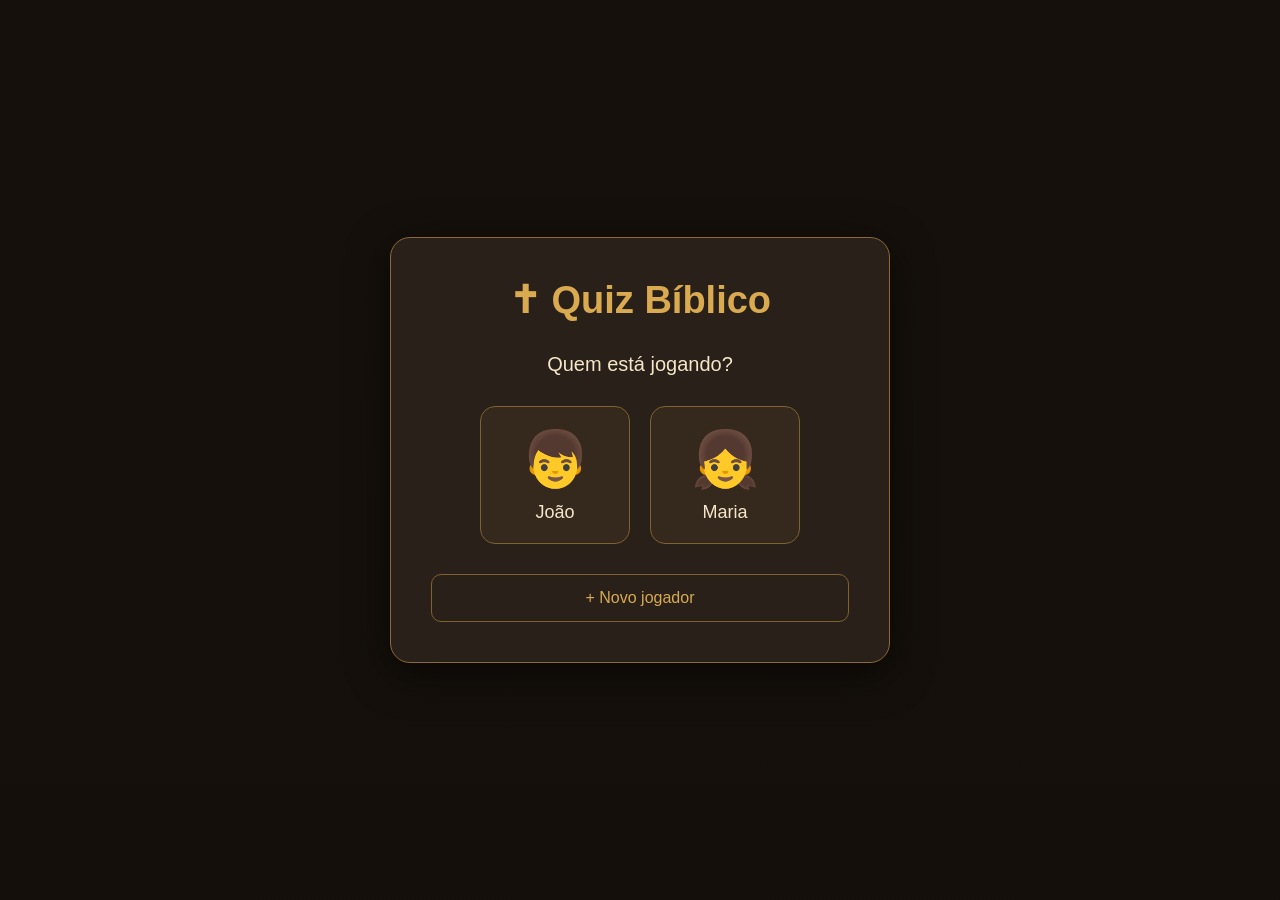
<file: index.html>
<!DOCTYPE html>
<html lang="pt-BR">

<head>

    <meta charset="UTF-8">

    <meta name="viewport" content="width=device-width, initial-scale=1.0">

    <title>Quiz Bíblico</title>

    <link rel="stylesheet" href="css/style.css">

</head>

<body>

<main class="quiz-container">

    <!-- TELA 1 - ESCOLHA DO JOGADOR -->

    <section id="telaJogador">

        <h1>✝ Quiz Bíblico</h1>

        <h2>Quem está jogando?</h2>

        <section class="jogadores">

            <button class="jogador" data-nome="João">
                <span class="avatar">👦</span>
                <span>João</span>
            </button>

            <button class="jogador" data-nome="Maria">
                <span class="avatar">👧</span>
                <span>Maria</span>
            </button>

        </section>

        <button id="novoJogador">
            + Novo jogador
        </button>

    </section>


    <!-- TELA 2 - CATEGORIAS -->

    <section id="telaCategorias" class="oculta">

        <h1>✝ Quiz Bíblico</h1>

        <h2 id="mensagemJogador"></h2>

        <p>Escolha uma categoria</p>

        <section class="categorias">

            <button class="categoria">
                <span class="icone">👤</span>
                <span>Personagens</span>
            </button>

            <button class="categoria">
                <span class="icone">📖</span>
                <span>Histórias</span>
            </button>

            <button class="categoria">
                <span class="icone">✨</span>
                <span>Milagres</span>
            </button>

            <button class="categoria">
                <span class="icone">📜</span>
                <span>Livros da Bíblia</span>
            </button>

            <button class="categoria">
                <span class="icone">💬</span>
                <span>Versículos</span>
            </button>

            <button class="categoria">
                <span class="icone">📯</span>
                <span>Profecias</span>
            </button>

        </section>

        <button id="voltarJogador">
            ← Voltar
        </button>

    </section>

<!-- TELA 3 - DIFICULDADE -->

    <section id="telaDificuldade" class="oculta">

        <h1>✝ Quiz Bíblico</h1>

        <h2 id="tituloCategoria"></h2>

        <p>Escolha a dificuldade</p>

        <section class="dificuldades">

            <button class="dificuldade" data-dificuldade="Fácil">
                <span class="icone">🌱</span>
                <span>Fácil</span>
            </button>

            <button class="dificuldade" data-dificuldade="Médio">
                <span class="icone">📖</span>
                <span>Médio</span>
            </button>

            <button class="dificuldade" data-dificuldade="Difícil">
                <span class="icone">🔥</span>
                <span>Difícil</span>
            </button>

        </section>

        <button id="voltarCategorias">
            ← Voltar
        </button>

    </section>

    <!-- TELA 4 - PERGUNTA -->

    <section id="telaPergunta" class="oculta">

        <h1>✝ Quiz Bíblico</h1>

        <div class="informacoes-quiz">

            <span id="numeroPergunta">
                Pergunta 1 de 5
            </span>

            <span id="pontuacao">
                Pontos: 0
            </span>

        </div>

        <div class="pergunta">

            <h2 id="textoPergunta">
                Quem construiu a arca?
            </h2>

        </div>

        <section class="alternativas">

            <button class="alternativa" data-resposta="A">
                A) Moisés
            </button>

            <button class="alternativa" data-resposta="B">
                B) Noé
            </button>

            <button class="alternativa" data-resposta="C">
                C) Abraão
            </button>

            <button class="alternativa" data-resposta="D">
                D) Davi
            </button>

        </section>

        <p id="resultadoResposta"></p>

        <button id="proximaPergunta" class="oculta">
            Próxima pergunta →
        </button>

    </section>
    
    <!-- TELA 5 - RESULTADO -->

    <section id="telaResultado" class="oculta">

        <h1>🏆 Resultado</h1>

        <h2 id="resultadoJogador"></h2>

        <p id="resultadoCategoria"></p>

        <p id="resultadoDificuldade"></p>

        <div class="pontuacao-final">

            <span>Pontuação</span>

            <strong id="pontuacaoFinal">
                0
            </strong>

            <span>pontos</span>

        </div>

        <button id="jogarNovamente">
            Jogar novamente
        </button>

    </section>

</main>

    <script src="js/perguntas.js"></script>

    <script src="js/app.js"></script>

</body>

</html>
</file>
<file: css/style.css>
* {
    box-sizing: border-box;
}

body {
    margin: 0;

    min-height: 100vh;

    display: flex;
    justify-content: center;
    align-items: center;

    font-family: Arial, sans-serif;

    background:
        linear-gradient(
            rgba(20, 15, 10, 0.85),
            rgba(20, 15, 10, 0.95)
        ),
        #1b1510;

    color: #f5e6c8;
}

.quiz-container {
    width: 90%;
    max-width: 500px;

    padding: 40px;

    text-align: center;

    background: #282019;

    border: 1px solid #8c6a32;

    border-radius: 20px;

    box-shadow:
        0 10px 40px rgba(0, 0, 0, 0.6);
}

h1 {
    margin-top: 0;

    font-size: 38px;

    color: #d9aa4f;
}

h2 {
    margin-bottom: 30px;

    font-size: 20px;

    font-weight: normal;
}

.jogadores {
    display: flex;

    justify-content: center;

    gap: 20px;

    margin-bottom: 30px;
}

.jogador {
    width: 150px;

    padding: 20px;

    display: flex;
    flex-direction: column;

    align-items: center;

    gap: 10px;

    background: #35291d;

    color: #f5e6c8;

    border: 1px solid #80612f;

    border-radius: 15px;

    cursor: pointer;

    font-size: 18px;

    transition: 0.2s;
}

.jogador:hover {
    transform: translateY(-4px);

    background: #453521;

    border-color: #d9aa4f;
}

.avatar {
    font-size: 55px;
}

#novoJogador {
    width: 100%;

    padding: 14px;

    background: transparent;

    color: #d9aa4f;

    border: 1px solid #80612f;

    border-radius: 10px;

    cursor: pointer;

    font-size: 16px;
}

#novoJogador:hover {
    background: #35291d;
}

.oculta {
    display: none;
}

.categorias {
    display: grid;

    grid-template-columns: 1fr 1fr;

    gap: 15px;

    margin-top: 25px;

    margin-bottom: 25px;
}

.categoria {
    min-height: 120px;

    display: flex;
    flex-direction: column;

    justify-content: center;
    align-items: center;

    gap: 10px;

    background: #35291d;

    color: #f5e6c8;

    border: 1px solid #80612f;

    border-radius: 15px;

    cursor: pointer;

    font-size: 16px;

    transition: 0.2s;
}

.categoria:hover {
    transform: translateY(-4px);

    background: #453521;

    border-color: #d9aa4f;
}

.icone {
    font-size: 35px;
}

#voltarJogador {
    width: 100%;

    padding: 14px;

    background: transparent;

    color: #d9aa4f;

    border: 1px solid #80612f;

    border-radius: 10px;

    cursor: pointer;

    font-size: 16px;
}

#voltarJogador:hover {
    background: #35291d;
}

.dificuldades {
    display: grid;

    grid-template-columns: 1fr;

    gap: 15px;

    margin-top: 25px;

    margin-bottom: 25px;
}

.dificuldade {
    min-height: 80px;

    display: flex;

    justify-content: center;
    align-items: center;

    gap: 15px;

    background: #35291d;

    color: #f5e6c8;

    border: 1px solid #80612f;

    border-radius: 15px;

    cursor: pointer;

    font-size: 18px;

    transition: 0.2s;
}

.dificuldade:hover {
    transform: translateY(-3px);

    background: #453521;

    border-color: #d9aa4f;
}

#voltarCategorias {
    width: 100%;

    padding: 14px;

    background: transparent;

    color: #d9aa4f;

    border: 1px solid #80612f;

    border-radius: 10px;

    cursor: pointer;

    font-size: 16px;
}

#voltarCategorias:hover {
    background: #35291d;
}

.informacoes-quiz {
    display: flex;

    justify-content: space-between;

    margin-bottom: 25px;

    color: #d9aa4f;

    font-size: 14px;
}

.pergunta {
    padding: 25px;

    margin-bottom: 25px;

    background: #35291d;

    border: 1px solid #80612f;

    border-radius: 15px;
}

.pergunta h2 {
    margin: 0;

    font-size: 24px;

    line-height: 1.4;
}

.alternativas {
    display: grid;

    gap: 12px;
}

.alternativa {
    width: 100%;

    padding: 18px;

    text-align: left;

    background: #35291d;

    color: #f5e6c8;

    border: 1px solid #80612f;

    border-radius: 12px;

    cursor: pointer;

    font-size: 17px;

    transition: 0.2s;
}

.alternativa:hover {
    background: #453521;

    border-color: #d9aa4f;
}

#resultadoResposta {
    min-height: 25px;

    margin-top: 20px;

    font-size: 18px;

    font-weight: bold;
}

#proximaPergunta {
    width: 100%;

    padding: 15px;

    margin-top: 15px;

    background: #80612f;

    color: #f5e6c8;

    border: none;

    border-radius: 10px;

    cursor: pointer;

    font-size: 17px;

    font-weight: bold;

    transition: 0.2s;
}

#proximaPergunta:hover {
    background: #a27b3e;
}

.pontuacao-final {
    display: flex;

    flex-direction: column;

    align-items: center;

    margin: 30px 0;

    padding: 25px;

    background: #35291d;

    border: 1px solid #80612f;

    border-radius: 15px;
}

.pontuacao-final span {
    font-size: 16px;
}

.pontuacao-final strong {
    margin: 10px 0;

    font-size: 48px;

    color: #d9aa4f;
}

#jogarNovamente {
    width: 100%;

    padding: 15px;

    background: #80612f;

    color: #f5e6c8;

    border: none;

    border-radius: 10px;

    cursor: pointer;

    font-size: 17px;

    font-weight: bold;
}

#jogarNovamente:hover {
    background: #a27b3e;
}
</file>
<file: frontend/css/style.css>
* {
    box-sizing: border-box;
}

body {
    margin: 0;

    min-height: 100vh;

    display: flex;
    justify-content: center;
    align-items: center;

    font-family: Arial, sans-serif;

    background:
        linear-gradient(
            rgba(20, 15, 10, 0.85),
            rgba(20, 15, 10, 0.95)
        ),
        #1b1510;

    color: #f5e6c8;
}

.quiz-container {
    width: 90%;
    max-width: 500px;

    padding: 40px;

    text-align: center;

    background: #282019;

    border: 1px solid #8c6a32;

    border-radius: 20px;

    box-shadow:
        0 10px 40px rgba(0, 0, 0, 0.6);
}

h1 {
    margin-top: 0;

    font-size: 38px;

    color: #d9aa4f;
}

h2 {
    margin-bottom: 30px;

    font-size: 20px;

    font-weight: normal;
}

.jogadores {
    display: flex;

    justify-content: center;

    gap: 20px;

    margin-bottom: 30px;
}

.jogador {
    width: 150px;

    padding: 20px;

    display: flex;
    flex-direction: column;

    align-items: center;

    gap: 10px;

    background: #35291d;

    color: #f5e6c8;

    border: 1px solid #80612f;

    border-radius: 15px;

    cursor: pointer;

    font-size: 18px;

    transition: 0.2s;
}

.jogador:hover {
    transform: translateY(-4px);

    background: #453521;

    border-color: #d9aa4f;
}

.avatar {
    font-size: 55px;
}

#novoJogador {
    width: 100%;

    padding: 14px;

    background: transparent;

    color: #d9aa4f;

    border: 1px solid #80612f;

    border-radius: 10px;

    cursor: pointer;

    font-size: 16px;
}

#novoJogador:hover {
    background: #35291d;
}

.oculta {
    display: none;
}

.categorias {
    display: grid;

    grid-template-columns: 1fr 1fr;

    gap: 15px;

    margin-top: 25px;

    margin-bottom: 25px;
}

.categoria {
    min-height: 120px;

    display: flex;
    flex-direction: column;

    justify-content: center;
    align-items: center;

    gap: 10px;

    background: #35291d;

    color: #f5e6c8;

    border: 1px solid #80612f;

    border-radius: 15px;

    cursor: pointer;

    font-size: 16px;

    transition: 0.2s;
}

.categoria:hover {
    transform: translateY(-4px);

    background: #453521;

    border-color: #d9aa4f;
}

.icone {
    font-size: 35px;
}

#voltarJogador {
    width: 100%;

    padding: 14px;

    background: transparent;

    color: #d9aa4f;

    border: 1px solid #80612f;

    border-radius: 10px;

    cursor: pointer;

    font-size: 16px;
}

#voltarJogador:hover {
    background: #35291d;
}

.dificuldades {
    display: grid;

    grid-template-columns: 1fr;

    gap: 15px;

    margin-top: 25px;

    margin-bottom: 25px;
}

.dificuldade {
    min-height: 80px;

    display: flex;

    justify-content: center;
    align-items: center;

    gap: 15px;

    background: #35291d;

    color: #f5e6c8;

    border: 1px solid #80612f;

    border-radius: 15px;

    cursor: pointer;

    font-size: 18px;

    transition: 0.2s;
}

.dificuldade:hover {
    transform: translateY(-3px);

    background: #453521;

    border-color: #d9aa4f;
}

#voltarCategorias {
    width: 100%;

    padding: 14px;

    background: transparent;

    color: #d9aa4f;

    border: 1px solid #80612f;

    border-radius: 10px;

    cursor: pointer;

    font-size: 16px;
}

#voltarCategorias:hover {
    background: #35291d;
}

.informacoes-quiz {
    display: flex;

    justify-content: space-between;

    margin-bottom: 25px;

    color: #d9aa4f;

    font-size: 14px;
}

.pergunta {
    padding: 25px;

    margin-bottom: 25px;

    background: #35291d;

    border: 1px solid #80612f;

    border-radius: 15px;
}

.pergunta h2 {
    margin: 0;

    font-size: 24px;

    line-height: 1.4;
}

.alternativas {
    display: grid;

    gap: 12px;
}

.alternativa {
    width: 100%;

    padding: 18px;

    text-align: left;

    background: #35291d;

    color: #f5e6c8;

    border: 1px solid #80612f;

    border-radius: 12px;

    cursor: pointer;

    font-size: 17px;

    transition: 0.2s;
}

.alternativa:hover {
    background: #453521;

    border-color: #d9aa4f;
}

#resultadoResposta {
    min-height: 25px;

    margin-top: 20px;

    font-size: 18px;

    font-weight: bold;
}

#proximaPergunta {
    width: 100%;

    padding: 15px;

    margin-top: 15px;

    background: #80612f;

    color: #f5e6c8;

    border: none;

    border-radius: 10px;

    cursor: pointer;

    font-size: 17px;

    font-weight: bold;

    transition: 0.2s;
}

#proximaPergunta:hover {
    background: #a27b3e;
}

.pontuacao-final {
    display: flex;

    flex-direction: column;

    align-items: center;

    margin: 30px 0;

    padding: 25px;

    background: #35291d;

    border: 1px solid #80612f;

    border-radius: 15px;
}

.pontuacao-final span {
    font-size: 16px;
}

.pontuacao-final strong {
    margin: 10px 0;

    font-size: 48px;

    color: #d9aa4f;
}

#jogarNovamente {
    width: 100%;

    padding: 15px;

    background: #80612f;

    color: #f5e6c8;

    border: none;

    border-radius: 10px;

    cursor: pointer;

    font-size: 17px;

    font-weight: bold;
}

#jogarNovamente:hover {
    background: #a27b3e;
}
</file>
